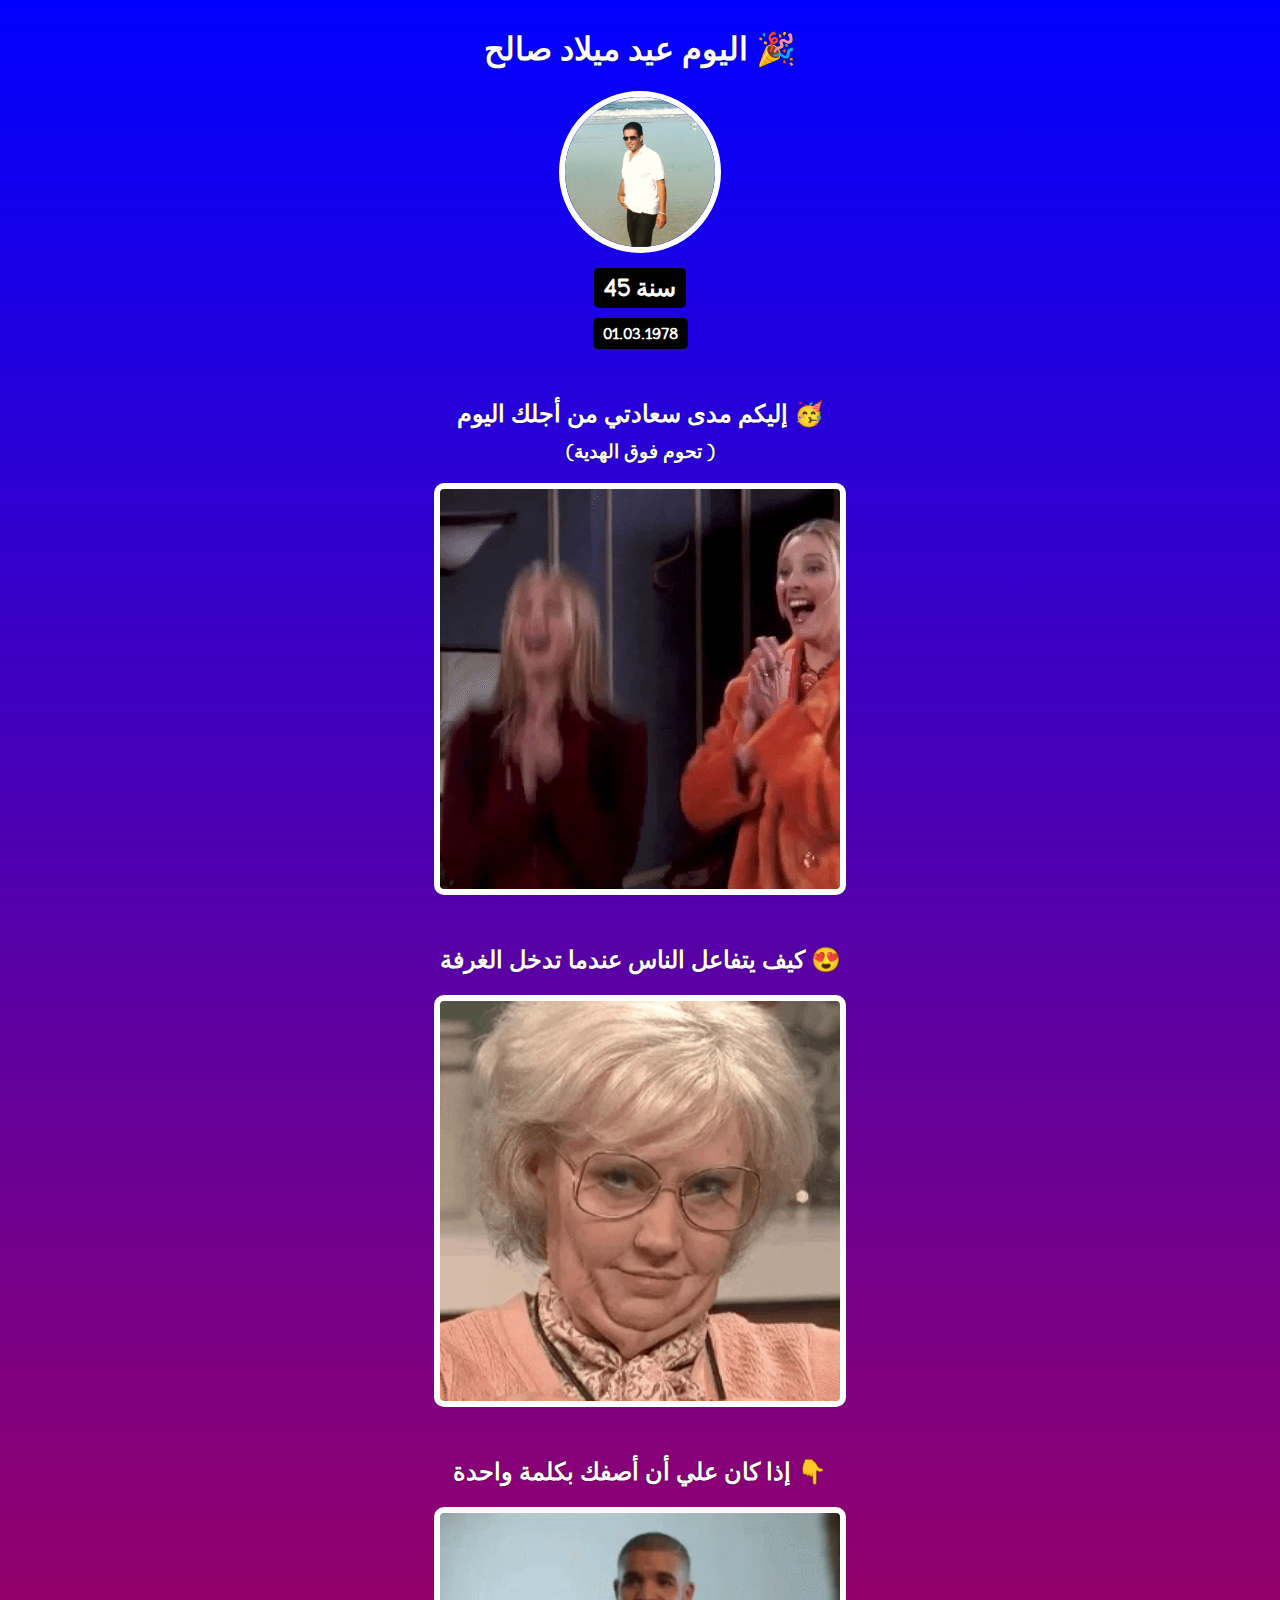
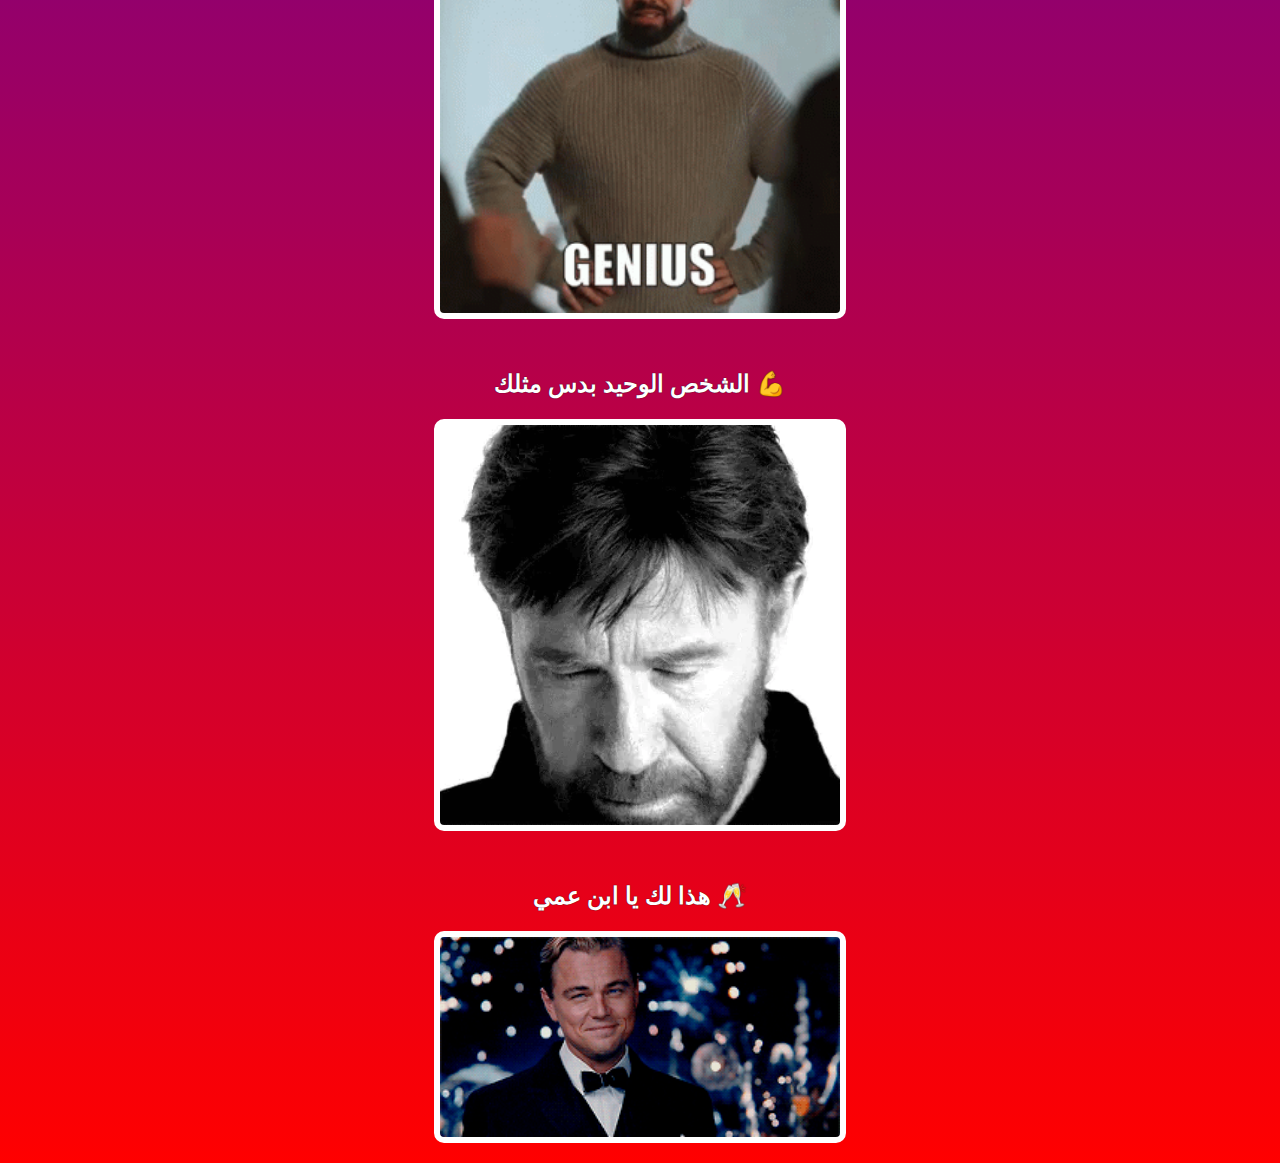
<file: index.html>
<!DOCTYPE html>
<html>
    <head>
        <link rel="preconnect" href="https://fonts.googleapis.com">
        <link rel="preconnect" href="https://fonts.gstatic.com" crossorigin>
        <link href="https://fonts.googleapis.com/css2?family=Happy+Monkey&display=swap" rel="stylesheet">
        <link rel="stylesheet" href="styles.css">
        <link rel="shortcut icon" href="images/favicon.ico" type="image/x-icon">
        <title>عيد ميلاد صالح</title>
    </head>
    <body>
        <div id="header">
            <h1>اليوم عيد ميلاد صالح 🎉</h1>
            <img id="bff-img" src="images/saleh.jpg">
            <h2 id="bday-age">45 سنة</h2>
            <h4 id="bday-date">01.03.1978</h4>
        </div>
        
        <div class="gift-section">
            <h2 class="gift-title">إليكم مدى سعادتي من أجلك اليوم 🥳</h2>
            <h3 class="gift-hint">(تحوم فوق الهدية
                )</h3>
            <div class="gift-img" id="gift-img-happy"></div>
        </div>
        
        <div class="gift-section">
            <h2 class="gift-title">كيف يتفاعل الناس عندما تدخل الغرفة 😍</h2>
            <div class="gift-img" id="gift-img-hot"></div>
        </div>
        
        <div class="gift-section">
            <h2 class="gift-title">إذا كان علي أن أصفك بكلمة واحدة 👇</h2>
            <div class="gift-img" id="gift-img-genius"></div>
        </div>
        
        <div class="gift-section">
            <h2 class="gift-title">الشخص الوحيد بدس مثلك 💪</h2>
            <div class="gift-img" id="gift-img-badass"></div>
        </div>
        
         <div class="gift-section">
            <h2 class="gift-title">هذا لك يا ابن عمي 🥂</h2>
            <div class="gift-img" id="gift-img-cheers"></div>
        </div>
        
    </body>
</html>
</file>
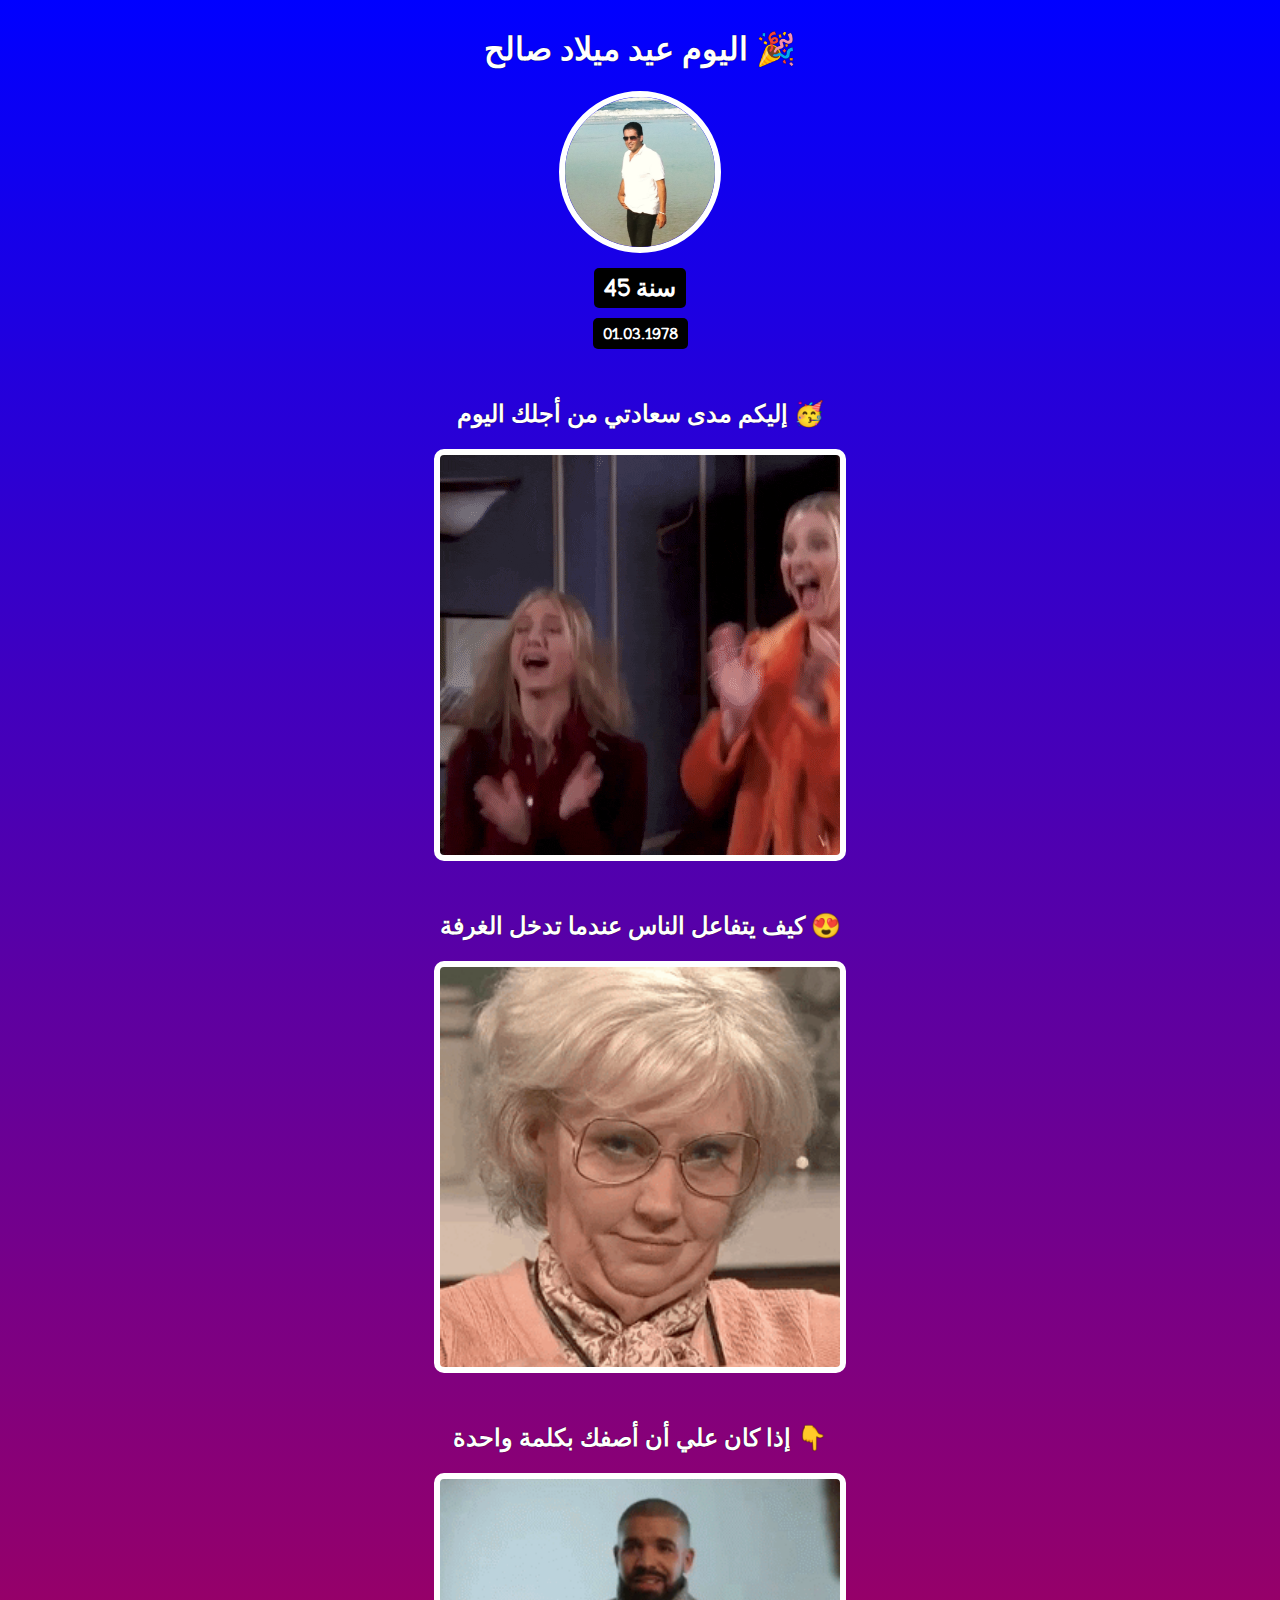
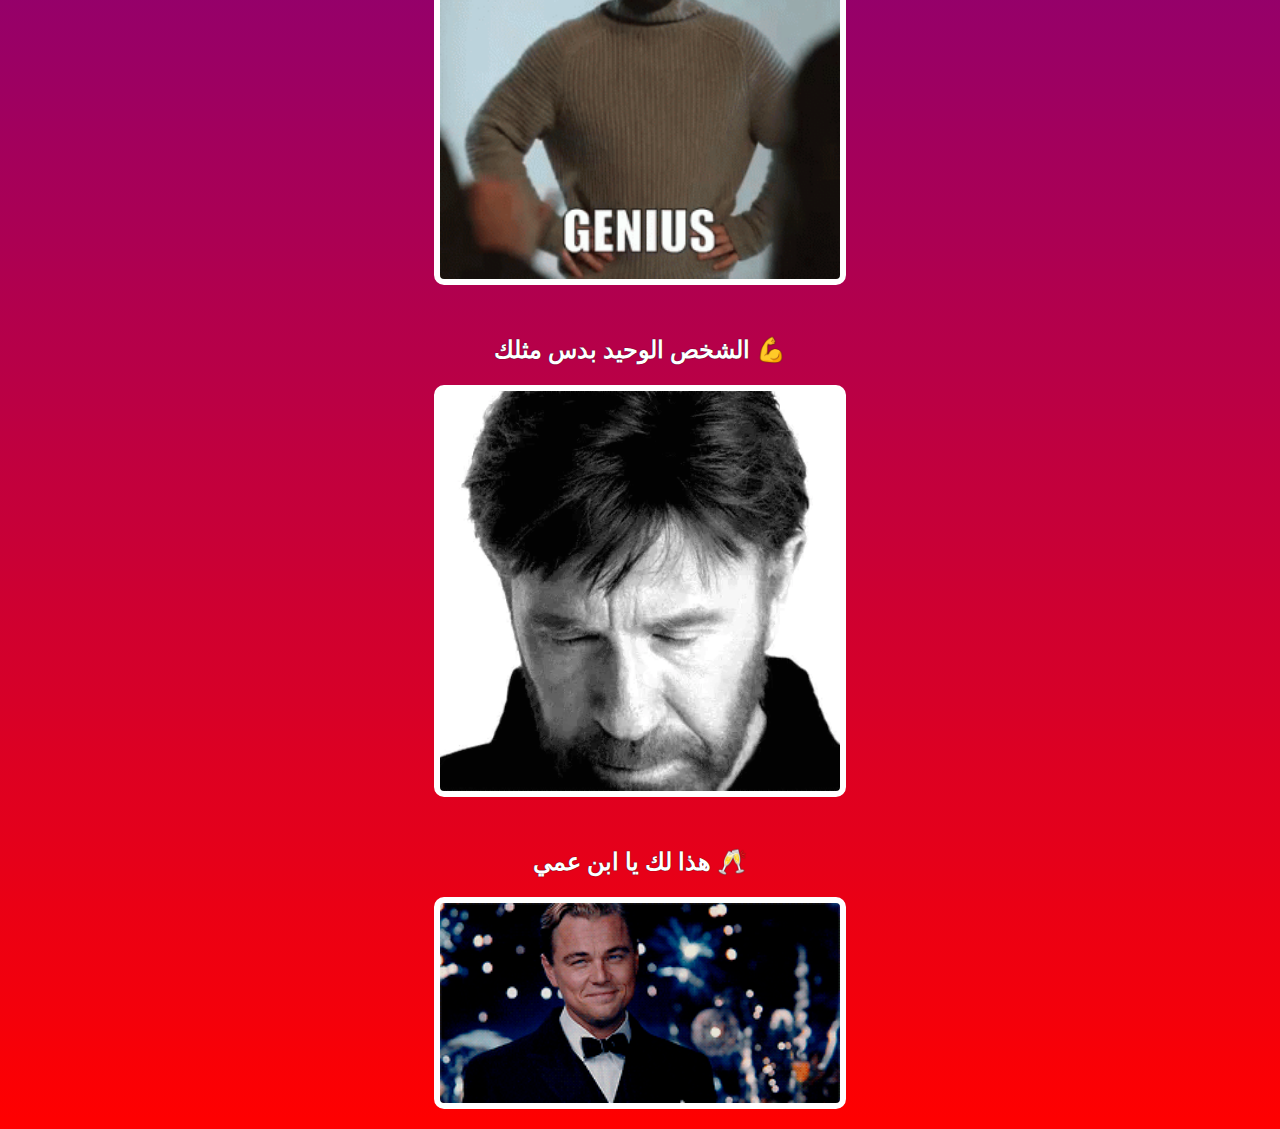
<file: main.html>
<!DOCTYPE html>
<html>
    <head>
        <link rel="preconnect" href="https://fonts.googleapis.com">
        <link rel="preconnect" href="https://fonts.gstatic.com" crossorigin>
        <link href="https://fonts.googleapis.com/css2?family=Happy+Monkey&display=swap" rel="stylesheet">
        <link rel="stylesheet" href="styles.css">
        <link rel="shortcut icon" href="images/favicon.ico" type="image/x-icon">
        <title>عيد ميلاد صالح</title>
    </head>
    <body>
        <div id="header">
            <h1>اليوم عيد ميلاد صالح 🎉</h1>
            <img id="bff-img" src="images/saleh.jpg">
            <h2 id="bday-age">45 سنة</h2>
            <h4 id="bday-date">01.03.1978</h4>
        </div>
        
        <div class="gift-section">
            <h2 class="gift-title">إليكم مدى سعادتي من أجلك اليوم 🥳</h2>
         
            <div class="gift-img" id="gift-img-happy"></div>
        </div>
        
        <div class="gift-section">
            <h2 class="gift-title">كيف يتفاعل الناس عندما تدخل الغرفة 😍</h2>
            <div class="gift-img" id="gift-img-hot"></div>
        </div>
        
        <div class="gift-section">
            <h2 class="gift-title">إذا كان علي أن أصفك بكلمة واحدة 👇</h2>
            <div class="gift-img" id="gift-img-genius"></div>
        </div>
        
        <div class="gift-section">
            <h2 class="gift-title">الشخص الوحيد بدس مثلك 💪</h2>
            <div class="gift-img" id="gift-img-badass"></div>
        </div>
        
         <div class="gift-section">
            <h2 class="gift-title">هذا لك يا ابن عمي 🥂</h2>
            <div class="gift-img" id="gift-img-cheers"></div>
        </div>
        
    </body>
</html>
</file>
<file: styles.css>
body {
    text-align: center;
    font-family: 'Happy Monkey', cursive;
    background: linear-gradient(blue, red);
    color: #ffffff;
}

h1, h2, h3, h4, p {
    text-shadow: 0 0 1px black;
}

#bff-img {
    width: 150px;
    border-radius: 50%;
    border: 6px solid white;
    margin-bottom: 10px;
}

#bday-age {
    background: black;
    padding: 5px 10px;
    border-radius: 5px;
    margin: 5px 0 10px 0;
}

#bday-date {
    margin: 0;
    background: black;
    padding: 5px 10px;
    border-radius: 5px;
}

#header {
    display: flex;
    flex-direction: column;
    align-items: center;
}

.gift-section {
    margin-top: 50px;
}

.gift-title {
    margin-bottom: 10px;
}

.gift-hint {
    margin-top: 0;
}

#gift-img-cheers {
    height: 200px;
}

.gift-img {
    margin: 20px auto;
    max-width: 400px;
    height: 400px;
    border: 6px solid white;
    border-radius: 10px;
    /* background-image: url("images/gift-cover.jpg"); */
    background-size: cover;
}
#gift-img-happy {
    background-image: url("images/happy.gif");
}

#gift-img-hot {
    background-image: url("images/hot.gif");
}

#gift-img-genius {
    background-image: url("images/genius.gif");
}

#gift-img-badass {
    background-image: url("images/badass.gif");
}

#gift-img-cheers {
    background-image: url("images/cheers.gif");
}

#footer {
    font-style: italic;
    width: 400px;
    margin: 40px auto 20px;
}

a {
    color: white;
}
/* Targets devices that can hover */
</file>
